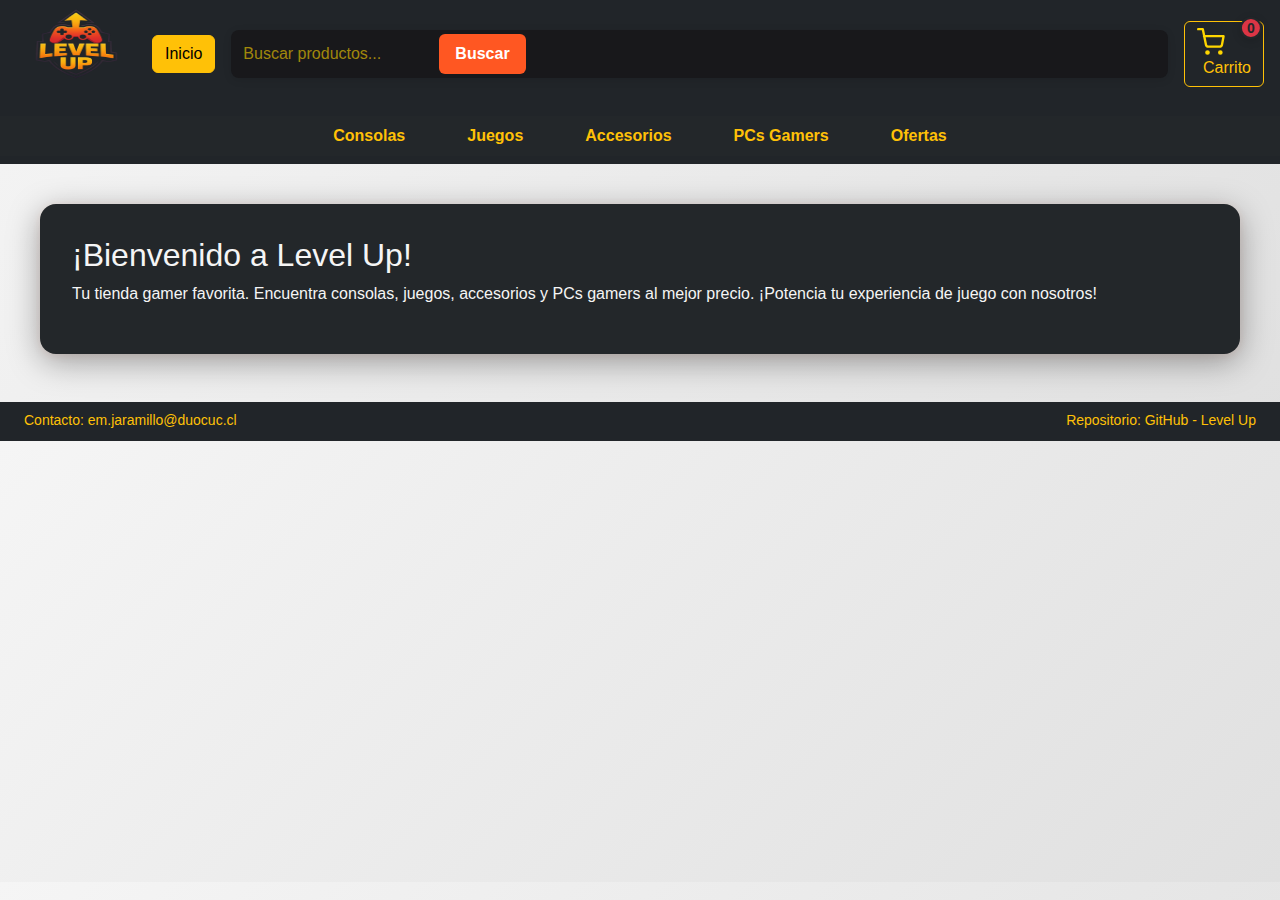
<file: index.html>
<!DOCTYPE html>
<html lang="es">
<head>
    <meta charset="UTF-8">
    <meta name="viewport" content="width=device-width, initial-scale=1.0">
    <title>level Up</title>
    <!-- Bootstrap CSS -->
    <link href="https://cdn.jsdelivr.net/npm/bootstrap@5.3.2/dist/css/bootstrap.min.css" rel="stylesheet">
    <link rel="stylesheet" href="css/estilos.css">
    <link rel="stylesheet" href="css/header.css">
    <link rel="stylesheet" href="css/productos.css">
    <link rel="stylesheet" href="css/menu.css">
    <link rel="stylesheet" href="css/carrito.css">

    <script src="js/categorias.js" defer></script>
    <script src="js/busqueda.js" defer></script>
    <script src="js/carrito.js" defer></script>
    <script src="js/main.js" defer></script>

</head>
<body>
    <header class="d-flex align-items-center p-3 bg-dark text-warning">
        <img src="img/logo_levelup.png" alt="Logo Level Up" class="logo-header me-3" style="height:80px;">
        <button class="btn btn-warning me-3" onclick="mostrarBienvenida();return false;">Inicio</button>
    <form class="busqueda d-flex flex-grow-1 me-3" action="#" method="get">
            <input class="form-control me-2" type="text" placeholder="Buscar productos..." name="q">
            <button class="btn btn-danger" type="submit">Buscar</button>
        </form>
        <button class="btn btn-outline-warning position-relative">
            <span class="carrito-icon">
                <svg width="28" height="28" viewBox="0 0 24 24" fill="none" stroke="#ffd600" stroke-width="2" stroke-linecap="round" stroke-linejoin="round"><circle cx="9" cy="21" r="1"/><circle cx="20" cy="21" r="1"/><path d="M1 1h4l2.68 13.39a2 2 0 0 0 2 1.61h9.72a2 2 0 0 0 2-1.61l1.38-7.39H6"/></svg>
                <span class="carrito-badge position-absolute top-0 start-100 translate-middle badge rounded-pill bg-danger">0</span>
            </span>
            <span class="carrito-text">Carrito</span>
        </button>
    </header>
    <nav class="bg-dark py-2">
        <ul class="nav justify-content-center">
            <li class="nav-item"><a class="nav-link text-warning fw-bold" href="#" onclick="mostrarCategoria('consolas');return false;">Consolas</a></li>
            <li class="nav-item"><a class="nav-link text-warning fw-bold" href="#" onclick="mostrarCategoria('juegos');return false;">Juegos</a></li>
            <li class="nav-item"><a class="nav-link text-warning fw-bold" href="#" onclick="mostrarCategoria('accesorios');return false;">Accesorios</a></li>
            <li class="nav-item"><a class="nav-link text-warning fw-bold" href="#" onclick="mostrarCategoria('pcs-gamers');return false;">PCs Gamers</a></li>
            <li class="nav-item"><a class="nav-link text-warning fw-bold" href="#" onclick="mostrarCategoria('ofertas');return false;">Ofertas</a></li>
        </ul>
    </nav>
    <main>
        <section class="bienvenida">
            <h2>¡Bienvenido a Level Up!</h2>
            <p>Tu tienda gamer favorita. Encuentra consolas, juegos, accesorios y PCs gamers al mejor precio. ¡Potencia tu experiencia de juego con nosotros!</p>
        </section>
        <!-- lista de productos -->
        <section class="productos">
            <section id="consolas">
                <h3>Consolas</h3>
                <div class="productos-categoria">
                    <article class="producto">
                        <a href="html/detalle-play5.html">
                            <img src="img/play5.jpg" alt="Consola PlayStation 5" width="200" height="200">
                        </a>
                        <h4><a href="html/detalle-play5.html">PlayStation 5</a></h4>
                        <p>Precio: $499.990</p>
                        <button>Agregar al carrito</button>
                    </article>
                    <article class="producto">
                        <a href="html/detalle-switch2.html">
                            <img src="img/switch2.jpg" alt="Consola Nintendo Switch 2" width="200" height="200">
                        </a>
                        <h4><a href="html/detalle-switch2.html">Switch 2</a></h4>
                        <p>Precio: $459.990</p>
                        <button>Agregar al carrito</button>
                    </article>
                </div>
            </section>
            <section id="accesorios">
                <h3>Accesorios</h3>
                <div class="productos-categoria">
                    <article class="producto">
                        <a href="html/detalle-teclado.html">
                            <img src="img/teclado_mecanico.jpg" alt="Teclado mecánico retroiluminado para gaming" width="200" height="200">
                        </a>
                        <h4><a href="html/detalle-teclado.html">Teclado Mecánico</a></h4>
                        <p>Precio: $49.990</p>
                        <button>Agregar al carrito</button>
                    </article>
                    <article class="producto">
                        <a href="html/detalle-mouse.html">
                            <img src="img/mouse_gamer.jpg" alt="Mouse gamer ergonómico con luces LED" width="200" height="200">
                        </a>
                        <h4><a href="html/detalle-mouse.html">Mouse Gamer</a></h4>
                        <p>Precio: $19.990</p>
                        <button>Agregar al carrito</button>
                    </article>
                    <article class="producto">
                        <a href="html/detalle-monitor.html">
                            <img src="img/monitor_gamer.png" alt="Monitor gamer 144Hz Full HD" width="200" height="200">
                        </a>
                        <h4><a href="html/detalle-monitor.html">Monitor Gamer</a></h4>
                        <p>Precio: $299.990</p>
                        <button>Agregar al carrito</button>
                    </article>
                    <article class="producto">
                        <a href="html/detalle-auriculares.html">
                            <img src="img/auriculares_gamer.jpg" alt="Auriculares gamer con micrófono y sonido envolvente" width="200" height="200">
                        </a>
                        <h4><a href="html/detalle-auriculares.html">Auriculares Gamer</a></h4>
                        <p>Precio: $89.990</p>
                        <button>Agregar al carrito</button>
                    </article>
                </div>
            </section>
            <section id="pcs-gamers">
                <h3>PCs Gamers</h3>
                <div class="productos-categoria">
                    <article class="producto">
                        <a href="html/detalle-pc.html">
                            <img src="img/pc_gamer.jpg" alt="PC gamer de alto rendimiento" width="200" height="200">
                        </a>
                        <h4><a href="html/detalle-pc.html">PC Gamer</a></h4>
                        <p>Precio: $2.299.990</p>
                        <button>Agregar al carrito</button>
                    </article>
                </div>
            </section>
            <section id="juegos">
                <h3>Juegos</h3>
                <div class="productos-categoria">
                    <article class="producto">
                        <a href="html/detalle-gta6.html">
                            <img src="img/gta_6.jpg" alt="Videojuego GTA VI para consolas y PC" width="200" height="200">
                        </a>
                        <h4><a href="html/detalle-gta6.html">Juego de GTA VI</a></h4>
                        <p>Precio: $119.990</p>
                        <button>Agregar al carrito</button>
                    </article>
                </div>
            </section>
            <section id="ofertas">
                <h3>Ofertas</h3>
                <div class="productos-categoria">
                    <p>Pronto más ofertas exclusivas</p>
                </div>
            </section>
</section>
    </main>
    <footer class="bg-dark text-warning py-2 mt-5 d-flex justify-content-between small px-4">
        <section class="contacto">
            <span>Contacto: <a class="text-warning" href="mailto:em.jaramillo@duocuc.cl">em.jaramillo@duocuc.cl</a></span>
        </section>
        <section class="github">
            <span>Repositorio: <a class="text-warning" href="https://github.com/EmilioJaramillo/Level_Up" target="_blank">GitHub - Level Up</a></span>
        </section>
    </footer>
    <!-- Bootstrap JS -->
    <script src="https://cdn.jsdelivr.net/npm/bootstrap@5.3.2/dist/js/bootstrap.bundle.min.js"></script>
</body>
</html>
</file>
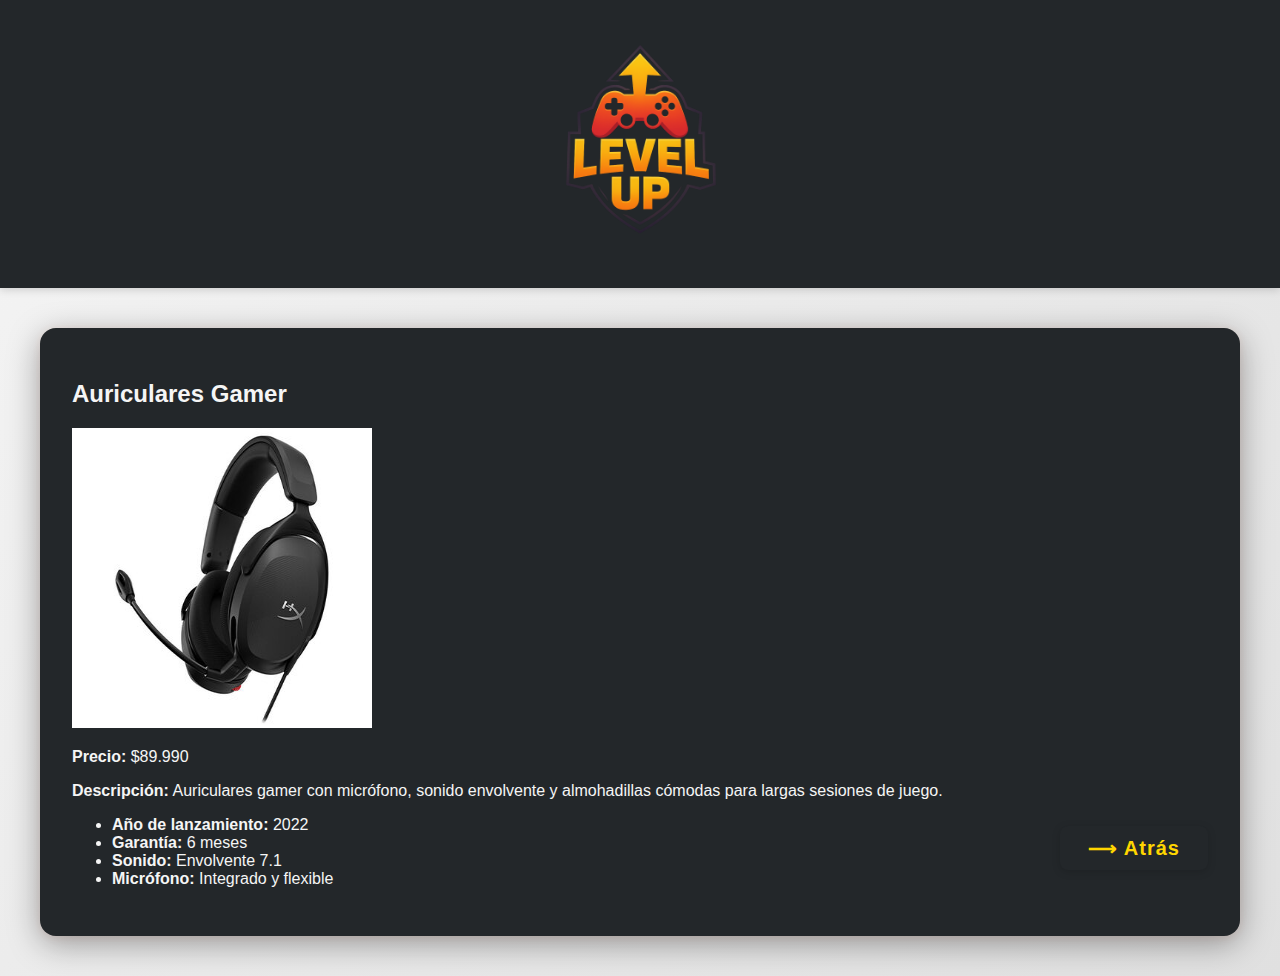
<file: html/detalle-auriculares.html>
<!DOCTYPE html>
<html lang="es">
<head>
    <meta charset="UTF-8">
    <meta name="viewport" content="width=device-width, initial-scale=1.0">
    <title>Detalle del Producto | Auriculares Gamer</title>
    <link rel="stylesheet" href="../css/estilos.css">
    <link rel="stylesheet" href="../css/productos.css">
</head>
<body>
    <header>
    <img src="../img/logo_levelup.png" alt="Logo Level Up" class="logo-header grande">
    <!-- nav eliminado -->
    </header>
    <main>
        <section class="detalle-producto">
            <h2>Auriculares Gamer</h2>
            <img src="../img/auriculares_gamer.jpg" alt="Auriculares gamer con micrófono y sonido envolvente" width="300" height="300">
            <p><strong>Precio:</strong> $89.990</p>
            <p><strong>Descripción:</strong> Auriculares gamer con micrófono, sonido envolvente y almohadillas cómodas para largas sesiones de juego.</p>
            <button class="btn-atras derecha" onclick="history.back()">⟶ Atrás</button>
            <ul class="especificaciones">
                <li><strong>Año de lanzamiento:</strong> 2022</li>
                <li><strong>Garantía:</strong> 6 meses</li>
                <li><strong>Sonido:</strong> Envolvente 7.1</li>
                <li><strong>Micrófono:</strong> Integrado y flexible</li>
            </ul>
            <!-- Botón de carrito eliminado -->
        </section>
    </main>
</body>
</html>
</file>
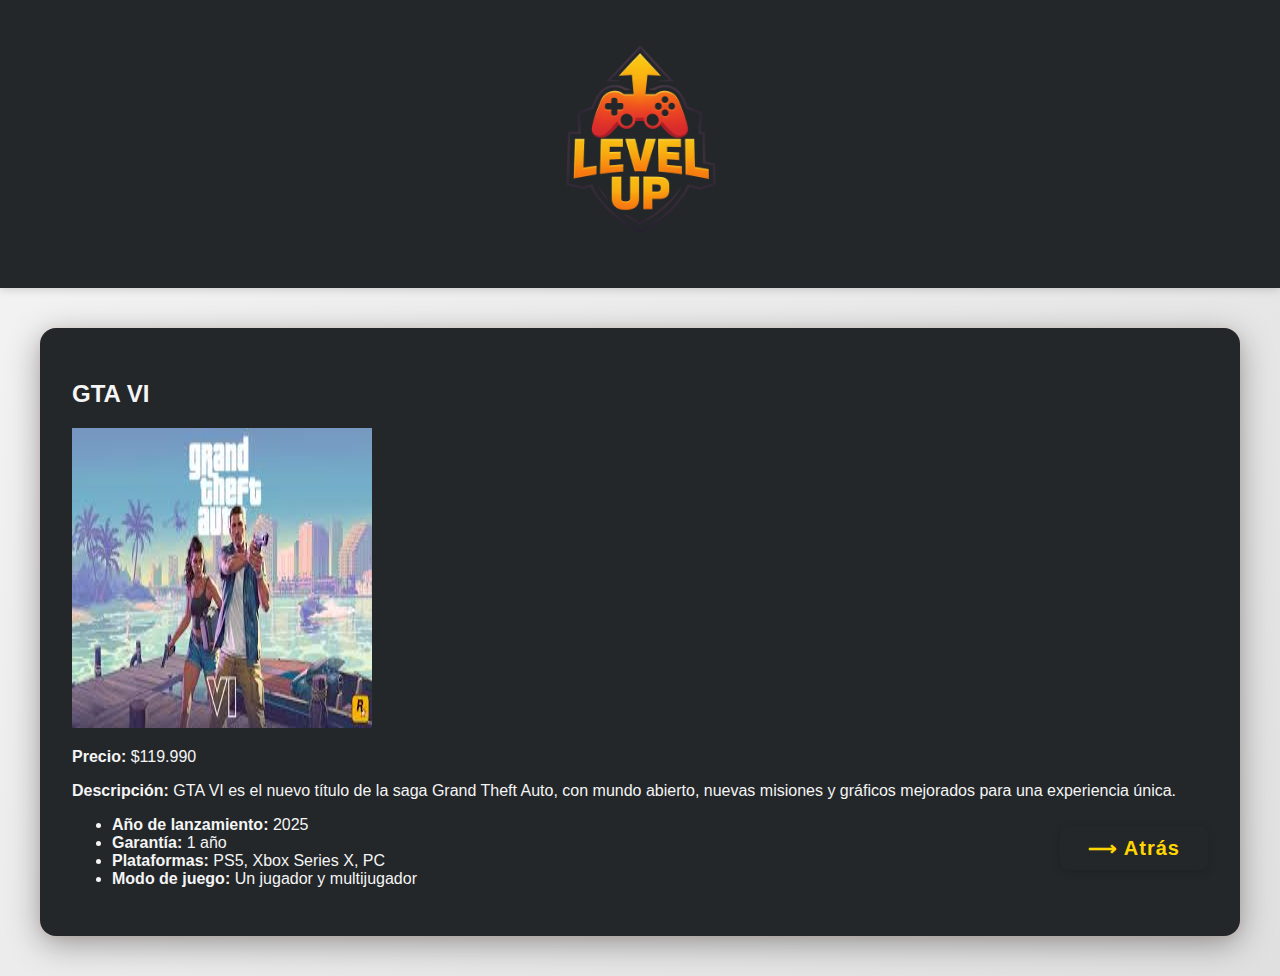
<file: html/detalle-gta6.html>
<!DOCTYPE html>
<html lang="es">
<head>
    <meta charset="UTF-8">
    <meta name="viewport" content="width=device-width, initial-scale=1.0">
    <title>Detalle del Producto | GTA VI</title>
    <link rel="stylesheet" href="../css/estilos.css">
    <link rel="stylesheet" href="../css/productos.css">
</head>
<body>
    <header>
    <img src="../img/logo_levelup.png" alt="Logo Level Up" class="logo-header grande">
    <!-- nav eliminado -->
    </header>
    <main>
        <section class="detalle-producto">
            <h2>GTA VI</h2>
            <img src="../img/gta_6.jpg" alt="Videojuego GTA VI para consolas y PC" width="300" height="300">
            <p><strong>Precio:</strong> $119.990</p>
            <p><strong>Descripción:</strong> GTA VI es el nuevo título de la saga Grand Theft Auto, con mundo abierto, nuevas misiones y gráficos mejorados para una experiencia única.</p>
            <button class="btn-atras derecha" onclick="history.back()">⟶ Atrás</button>
            <ul class="especificaciones">
                <li><strong>Año de lanzamiento:</strong> 2025</li>
                <li><strong>Garantía:</strong> 1 año</li>
                <li><strong>Plataformas:</strong> PS5, Xbox Series X, PC</li>
                <li><strong>Modo de juego:</strong> Un jugador y multijugador</li>
            </ul>
            <!-- Botón de carrito eliminado -->
        </section>
    </main>
</body>
</html>
</file>
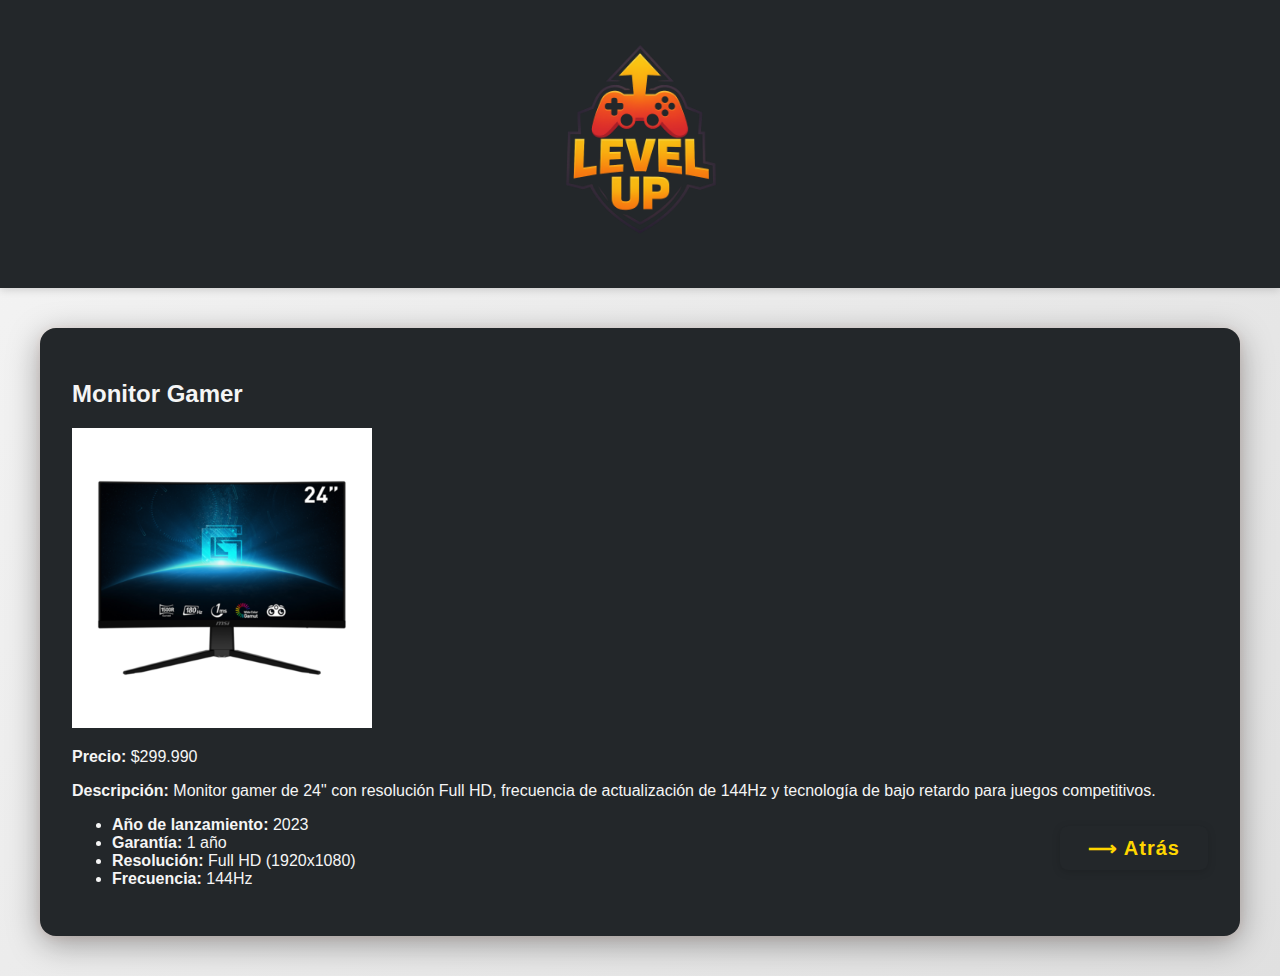
<file: html/detalle-monitor.html>
<!DOCTYPE html>
<html lang="es">
<head>
    <meta charset="UTF-8">
    <meta name="viewport" content="width=device-width, initial-scale=1.0">
    <title>Detalle del Producto | Monitor Gamer</title>
    <link rel="stylesheet" href="../css/estilos.css">
    <link rel="stylesheet" href="../css/productos.css">
</head>
<body>
    <header>
    <img src="../img/logo_levelup.png" alt="Logo Level Up" class="logo-header grande">
    <!-- nav eliminado -->
    </header>
    <main>
        <section class="detalle-producto">
            <h2>Monitor Gamer</h2>
            <img src="../img/monitor_gamer.png" alt="Monitor gamer 144Hz Full HD" width="300" height="300">
            <p><strong>Precio:</strong> $299.990</p>
            <p><strong>Descripción:</strong> Monitor gamer de 24" con resolución Full HD, frecuencia de actualización de 144Hz y tecnología de bajo retardo para juegos competitivos.</p>
            <button class="btn-atras derecha" onclick="history.back()">⟶ Atrás</button>
            <ul class="especificaciones">
                <li><strong>Año de lanzamiento:</strong> 2023</li>
                <li><strong>Garantía:</strong> 1 año</li>
                <li><strong>Resolución:</strong> Full HD (1920x1080)</li>
                <li><strong>Frecuencia:</strong> 144Hz</li>
            </ul>
            <!-- Botón de carrito eliminado -->
        </section>
    </main>
</body>
</html>
</file>
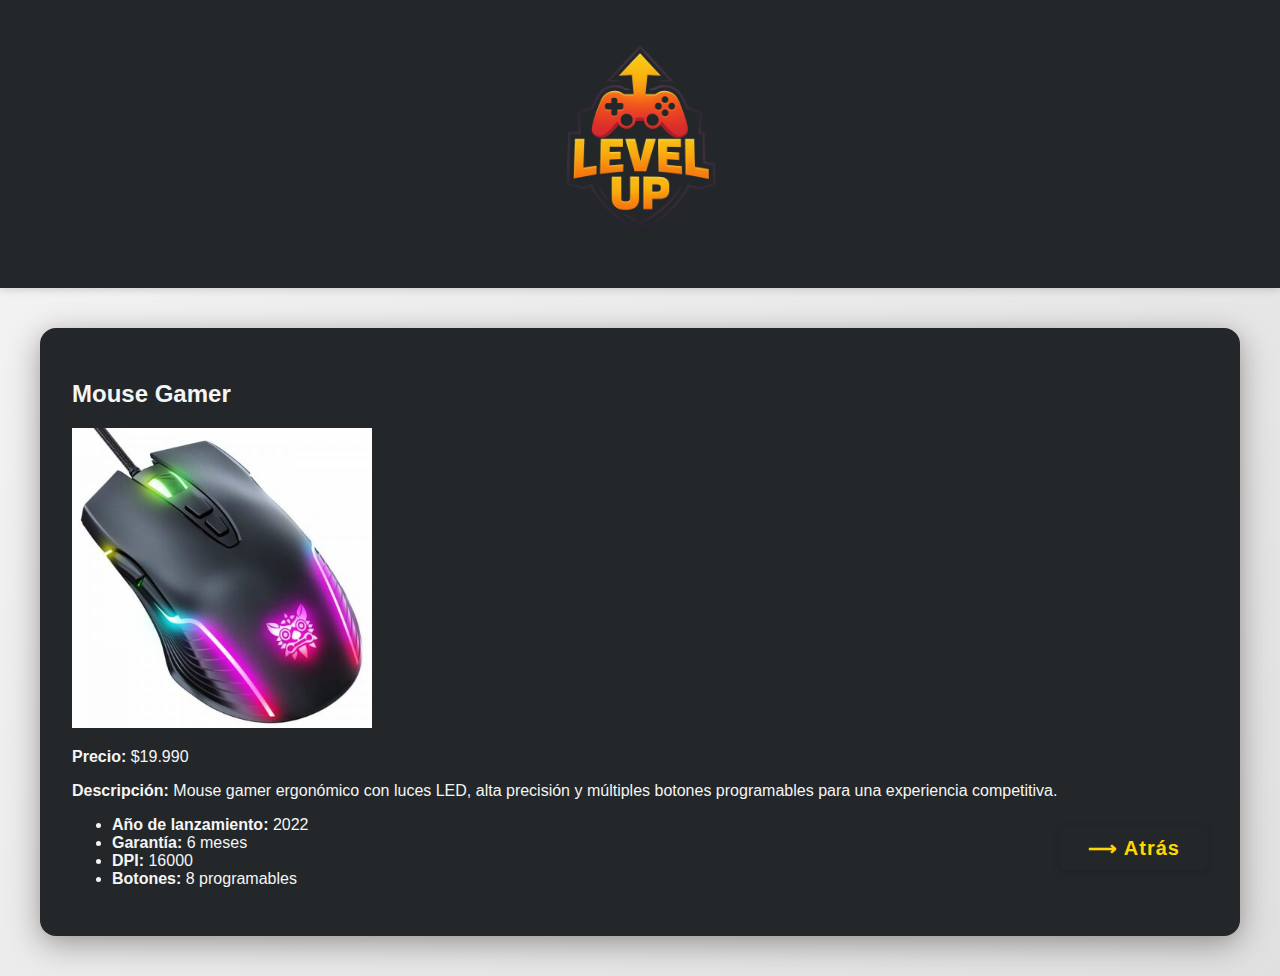
<file: html/detalle-mouse.html>
<!DOCTYPE html>
<html lang="es">
<head>
    <meta charset="UTF-8">
    <meta name="viewport" content="width=device-width, initial-scale=1.0">
    <title>Detalle del Producto | Mouse Gamer</title>
    <link rel="stylesheet" href="../css/estilos.css">
    <link rel="stylesheet" href="../css/productos.css">
</head>
<body>
    <header>
    <img src="../img/logo_levelup.png" alt="Logo Level Up" class="logo-header grande">
    <!-- nav eliminado -->
    </header>
    <main>
        <section class="detalle-producto">
            <h2>Mouse Gamer</h2>
            <img src="../img/mouse_gamer.jpg" alt="Mouse gamer ergonómico con luces LED" width="300" height="300">
            <p><strong>Precio:</strong> $19.990</p>
            <p><strong>Descripción:</strong> Mouse gamer ergonómico con luces LED, alta precisión y múltiples botones programables para una experiencia competitiva.</p>
            <button class="btn-atras derecha" onclick="history.back()">⟶ Atrás</button>
            <ul class="especificaciones">
                <li><strong>Año de lanzamiento:</strong> 2022</li>
                <li><strong>Garantía:</strong> 6 meses</li>
                <li><strong>DPI:</strong> 16000</li>
                <li><strong>Botones:</strong> 8 programables</li>
            </ul>
            <!-- Botón de carrito eliminado -->
        </section>
    </main>
</body>
</html>
</file>
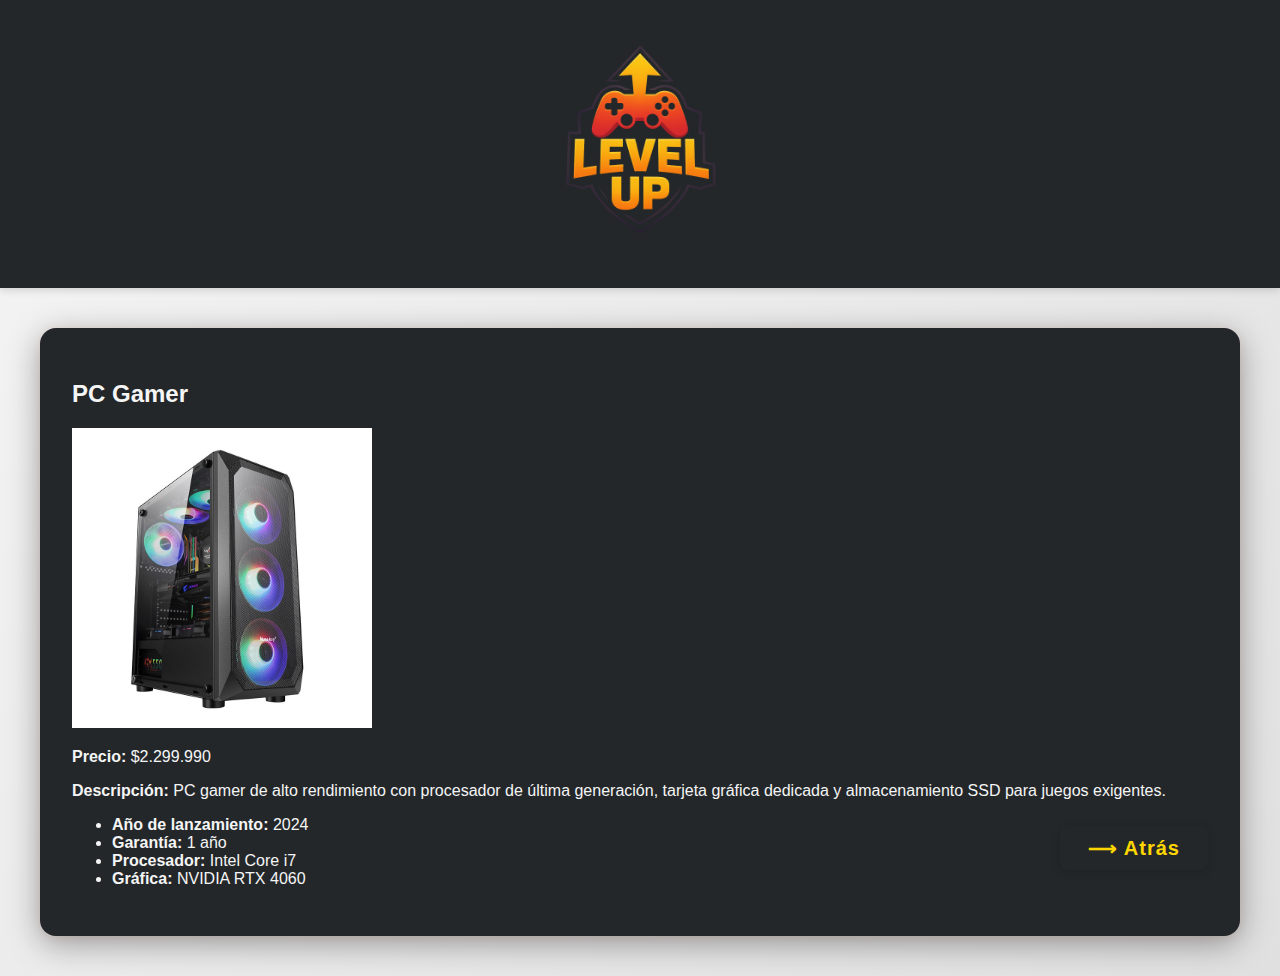
<file: html/detalle-pc.html>
<!DOCTYPE html>
<html lang="es">
<head>
    <meta charset="UTF-8">
    <meta name="viewport" content="width=device-width, initial-scale=1.0">
    <title>Detalle del Producto | PC Gamer</title>
    <link rel="stylesheet" href="../css/estilos.css">
    <link rel="stylesheet" href="../css/productos.css">
</head>
<body>
    <header>
    <img src="../img/logo_levelup.png" alt="Logo Level Up" class="logo-header grande">
    <!-- nav eliminado -->
    </header>
    <main>
        <section class="detalle-producto">
            <h2>PC Gamer</h2>
            <img src="../img/pc_gamer.jpg" alt="PC gamer de alto rendimiento" width="300" height="300">
            <p><strong>Precio:</strong> $2.299.990</p>
            <p><strong>Descripción:</strong> PC gamer de alto rendimiento con procesador de última generación, tarjeta gráfica dedicada y almacenamiento SSD para juegos exigentes.</p>
            <button class="btn-atras derecha" onclick="history.back()">⟶ Atrás</button>
            <ul class="especificaciones">
                <li><strong>Año de lanzamiento:</strong> 2024</li>
                <li><strong>Garantía:</strong> 1 año</li>
                <li><strong>Procesador:</strong> Intel Core i7</li>
                <li><strong>Gráfica:</strong> NVIDIA RTX 4060</li>
            </ul>
            <!-- Botón de carrito eliminado -->
        </section>
    </main>
</body>
</html>
</file>
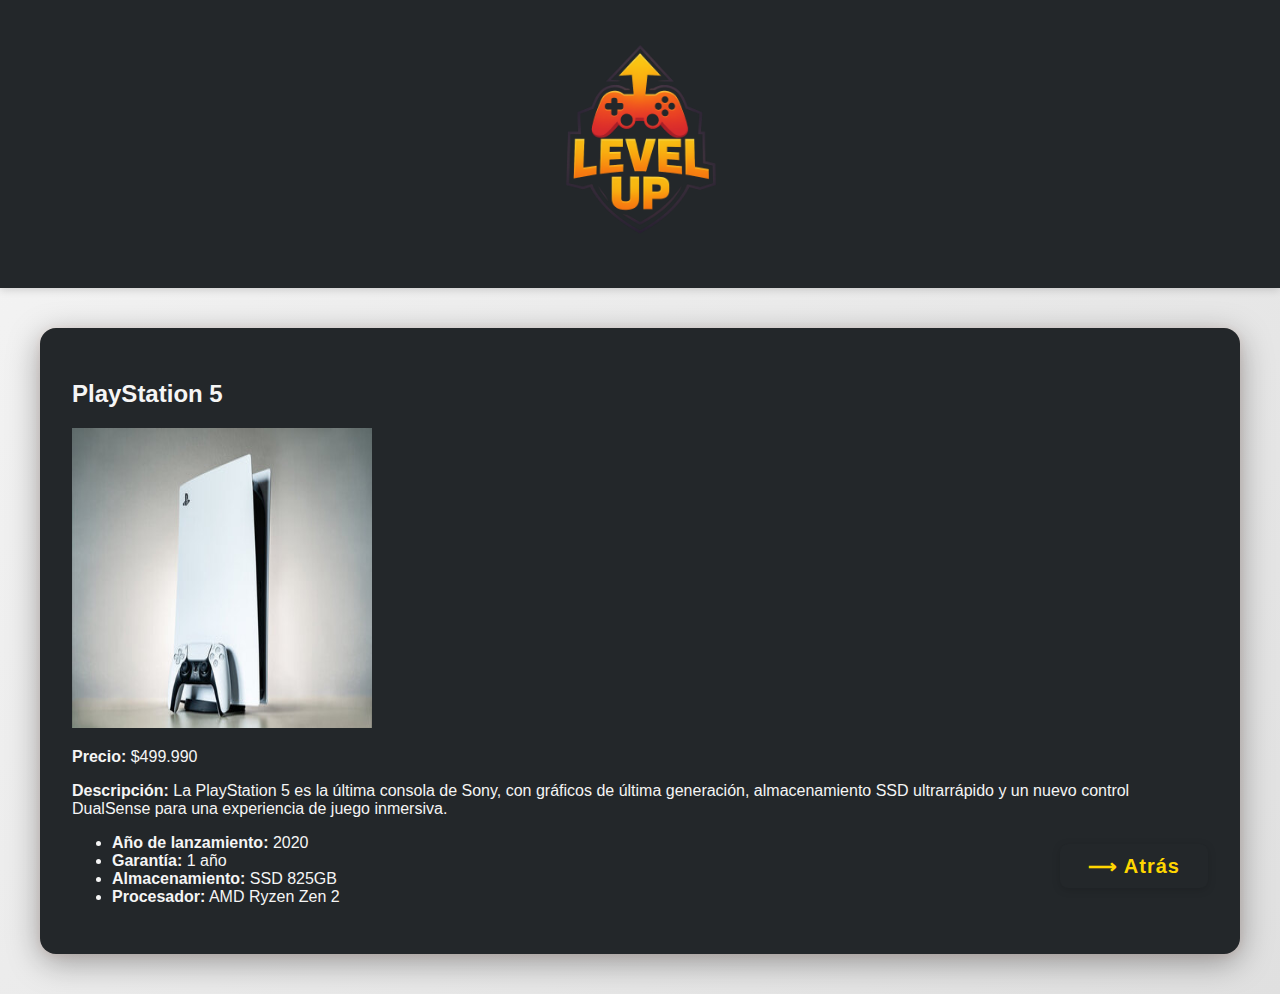
<file: html/detalle-play5.html>
<!DOCTYPE html>
<html lang="es">
<head>
    <meta charset="UTF-8">
    <meta name="viewport" content="width=device-width, initial-scale=1.0">
    <title>Detalle del Producto | Level Up</title>
    <link rel="stylesheet" href="../css/estilos.css">
    <link rel="stylesheet" href="../css/productos.css">
</head>
<body>
    <header>
    <img src="../img/logo_levelup.png" alt="Logo Level Up" class="logo-header grande">
    <!-- nav eliminado -->
    </header>
    <main>
        <section class="detalle-producto">
            <h2>PlayStation 5</h2>
            <img src="../img/play5.jpg" alt="Consola PlayStation 5" width="300" height="300">
            <p><strong>Precio:</strong> $499.990</p>
            <p><strong>Descripción:</strong> La PlayStation 5 es la última consola de Sony, con gráficos de última generación, almacenamiento SSD ultrarrápido y un nuevo control DualSense para una experiencia de juego inmersiva.</p>
            <button class="btn-atras derecha" onclick="history.back()">⟶ Atrás</button>
            <ul class="especificaciones">
                <li><strong>Año de lanzamiento:</strong> 2020</li>
                <li><strong>Garantía:</strong> 1 año</li>
                <li><strong>Almacenamiento:</strong> SSD 825GB</li>
                <li><strong>Procesador:</strong> AMD Ryzen Zen 2</li>
            </ul>
            <!-- Botón de carrito eliminado -->
        </section>
    </main>
</body>
</html>
</file>
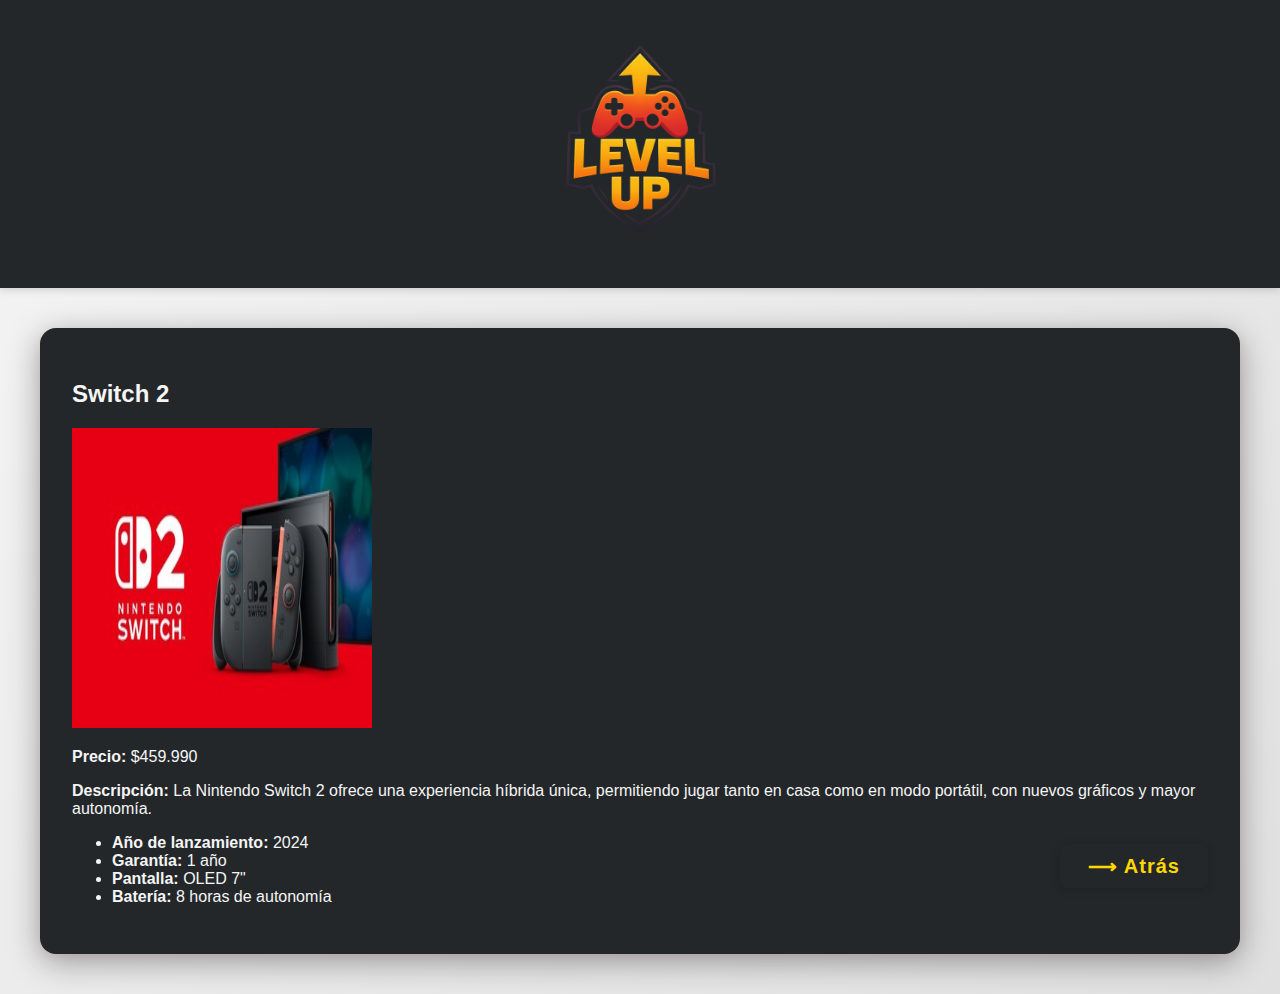
<file: html/detalle-switch2.html>
<!DOCTYPE html>
<html lang="es">
<head>
    <meta charset="UTF-8">
    <meta name="viewport" content="width=device-width, initial-scale=1.0">
    <title>Detalle del Producto | Switch 2</title>
    <link rel="stylesheet" href="../css/estilos.css">
    <link rel="stylesheet" href="../css/productos.css">
</head>
<body>
    <header>
    <img src="../img/logo_levelup.png" alt="Logo Level Up" class="logo-header grande">
    <!-- nav eliminado -->
    </header>
    <main>
        <section class="detalle-producto">
            <h2>Switch 2</h2>
            <img src="../img/switch2.jpg" alt="Consola Nintendo Switch 2" width="300" height="300">
            <p><strong>Precio:</strong> $459.990</p>
            <p><strong>Descripción:</strong> La Nintendo Switch 2 ofrece una experiencia híbrida única, permitiendo jugar tanto en casa como en modo portátil, con nuevos gráficos y mayor autonomía.</p>
            <button class="btn-atras derecha" onclick="history.back()">⟶ Atrás</button>
            <ul class="especificaciones">
                <li><strong>Año de lanzamiento:</strong> 2024</li>
                <li><strong>Garantía:</strong> 1 año</li>
                <li><strong>Pantalla:</strong> OLED 7"</li>
                <li><strong>Batería:</strong> 8 horas de autonomía</li>
            </ul>
            <!-- Botón de carrito eliminado -->
        </section>
    </main>
</body>
</html>
</file>
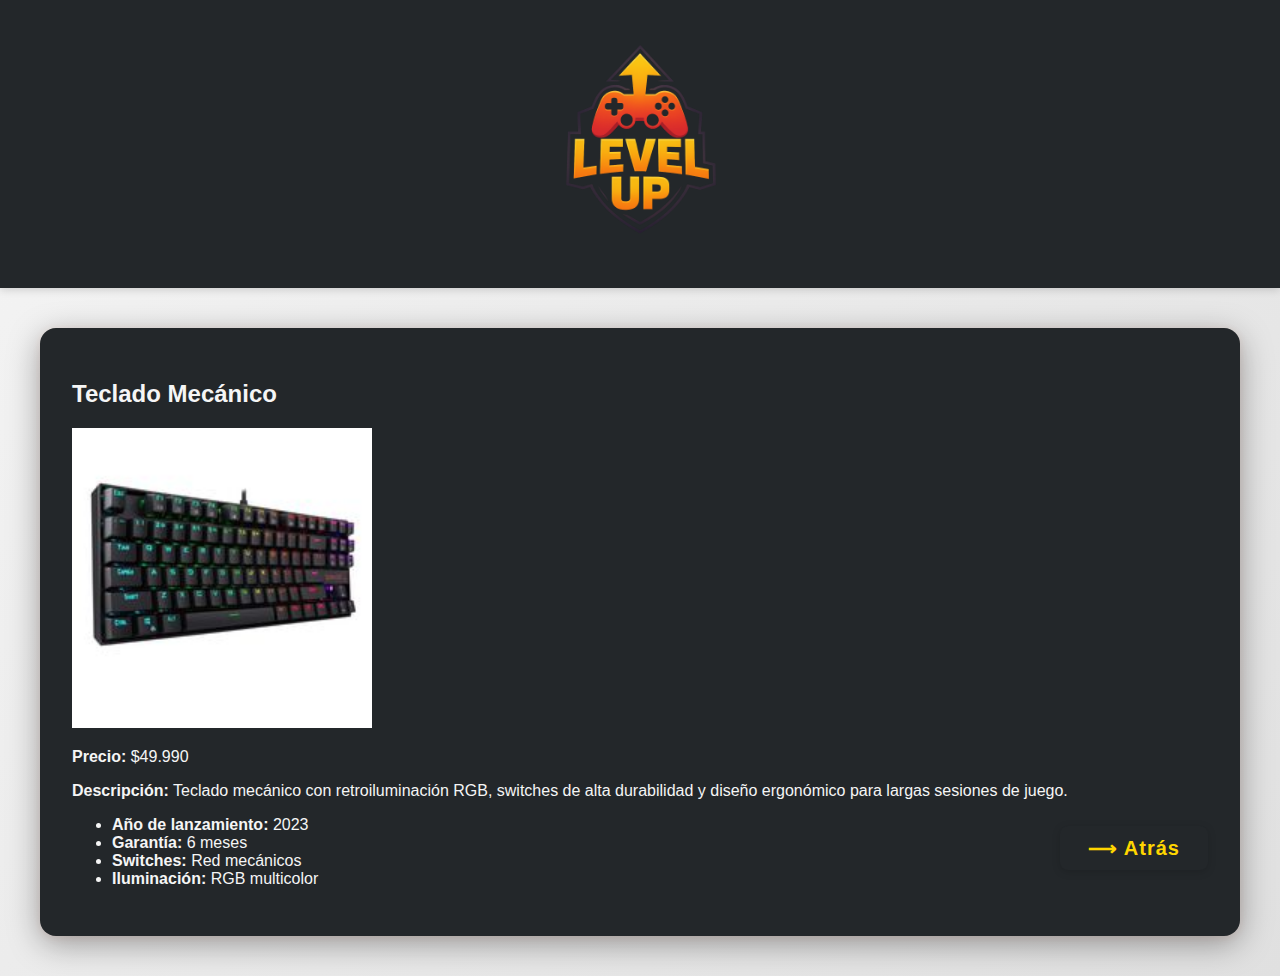
<file: html/detalle-teclado.html>
<!DOCTYPE html>
<html lang="es">
<head>
    <meta charset="UTF-8">
    <meta name="viewport" content="width=device-width, initial-scale=1.0">
    <title>Detalle del Producto | Teclado Mecánico</title>
    <link rel="stylesheet" href="../css/estilos.css">
    <link rel="stylesheet" href="../css/productos.css">
</head>
<body>
    <header>
    <img src="../img/logo_levelup.png" alt="Logo Level Up" class="logo-header grande">
    </header>
    <main>
        <section class="detalle-producto">
            <h2>Teclado Mecánico</h2>
            <img src="../img/teclado_mecanico.jpg" alt="Teclado mecánico retroiluminado para gaming" width="300" height="300">
            <p><strong>Precio:</strong> $49.990</p>
            <p><strong>Descripción:</strong> Teclado mecánico con retroiluminación RGB, switches de alta durabilidad y diseño ergonómico para largas sesiones de juego.</p>
            <button class="btn-atras derecha" onclick="history.back()">⟶ Atrás</button>
            <ul class="especificaciones">
                <li><strong>Año de lanzamiento:</strong> 2023</li>
                <li><strong>Garantía:</strong> 6 meses</li>
                <li><strong>Switches:</strong> Red mecánicos</li>
                <li><strong>Iluminación:</strong> RGB multicolor</li>
            </ul>
            <!-- Botón de carrito eliminado -->
        </section>
    </main>
</body>
</html>
</file>
<file: css/estilos.css>
/* GLOBAL: Evitar desbordamiento y sumar paddings/borders al ancho */
html {
    box-sizing: border-box;
}
*, *:before, *:after {
    box-sizing: inherit;
}
body {
    overflow-x: hidden;
    max-width: 100vw;
}
/* Botón de carrito moderno */
.carrito {
    position: relative;
    display: flex;
    align-items: center;
    background: #23272a;
    color: #ffd600;
    border: none;
    border-radius: 8px;
    padding: 8px 20px 8px 12px;
    font-size: 18px;
    font-weight: bold;
    cursor: pointer;
    box-shadow: 0 2px 8px rgba(0,0,0,0.10);
    transition: background 0.2s, transform 0.2s;
    gap: 10px;
}
.carrito:hover {
    background: #ff784e;
    color: #fff;
    transform: scale(1.05);
}
.carrito-icon {
    position: relative;
    display: flex;
    align-items: center;
}
.carrito-badge {
    position: absolute;
    top: -8px;
    right: -8px;
    background: #ffd600;
    color: #23272a;
    border-radius: 50%;
    width: 22px;
    height: 22px;
    display: flex;
    align-items: center;
    justify-content: center;
    font-size: 14px;
    font-weight: bold;
    box-shadow: 0 2px 8px rgba(0,0,0,0.15);
    border: 2px solid #23272a;
    transition: background 0.2s;
}
.carrito-text {
    margin-left: 6px;
}
.busqueda input[type="text"] {
    background: transparent;
    color: #ffd600;
    font-size: 16px;
    padding: 8px 8px 8px 0;
    width: 180px;
}
.busqueda input[type="text"]::placeholder {
    color: #ffd60099;
}
.busqueda button {
    background: #ff5722;
    color: #fff;
    border: none;
    border-radius: 6px;
    padding: 8px 16px;
    font-weight: bold;
    cursor: pointer;
    margin-left: 8px;
    transition: background 0.2s;
}
.busqueda button:hover {
    background: #ff784e;
    color: #18181b;
}
/* Botón cancelar venta */
.btn-cancelar-venta {
    background: #23272a;
    color: #ffd600;
    border: none;
    padding: 8px 16px;
    border-radius: 6px;
    cursor: pointer;
    font-weight: bold;
    margin-top: 20px;
    margin-left: 10px;
    font-size: 16px;
    box-shadow: 0 2px 8px rgba(0,0,0,0.08);
}
.btn-cancelar-venta:hover {
    background: #ff784e;
    color: #fff;
}
/* Botón eliminar del carrito */
.btn-eliminar-carrito {
    background: #ff784e;
    color: #fff;
    border: none;
    padding: 4px 10px;
    border-radius: 6px;
    cursor: pointer;
    font-size: 13px;
    margin-left: 10px;
}
.btn-eliminar-carrito:hover {
    background: #ff5722;
}

/* Botón terminar compra */
.btn-terminar-compra {
    background: #ffd600;
    color: #23272a;
    border: none;
    padding: 8px 16px;
    border-radius: 6px;
    cursor: pointer;
    font-weight: bold;
    margin-top: 20px;
    font-size: 16px;
}
.btn-terminar-compra:hover {
    background: #ffe066;
}
/* Modal del carrito */
.modal-carrito {
    position: fixed;
    top: 0;
    left: 0;
    width: 100vw;
    height: 100vh;
    background: rgba(0,0,0,0.5);
    display: none;
    justify-content: center;
    align-items: center;
    z-index: 9999;
}
.contenido-carrito {
    background: #23272a;
    color: #ffd600;
    padding: 32px;
    border-radius: 12px;
    min-width: 320px;
    max-width: 90vw;
    box-shadow: 0 8px 32px rgba(0,0,0,0.35);
}
.btn-cerrar-carrito {
    margin-top: 20px;
    background: #ff5722;
    color: #fff;
    border: none;
    padding: 8px 16px;
    border-radius: 6px;
    cursor: pointer;
}
/* Estilos básicos para Level Up */
a {
    color: #ffd600;
    text-decoration: none;
    transition: color 0.2s;
}
a:hover {
    color: #ff5722;
}
.productos-categoria {
    display: flex;
    flex-wrap: wrap;
    gap: 20px;
    justify-content: center;
    width: 100%;
}
/* Menú desplegable de categorías */
    .producto {
        width: 96vw;
        max-width: 98vw;
        margin: 0 auto;
        padding: 8px;
        box-sizing: border-box;
    }
    .producto img {
        width: 100%;
        max-width: 100%;
        height: auto;
        display: block;
        margin: 0 auto;
        box-sizing: border-box;
    border: none;
    cursor: pointer;
    border-radius: 6px 6px 0 0;
    width: 200px;
    transition: background 0.2s;
}
.dropdown-content {
    display: none;
    position: absolute;
    left: 50%;
    transform: translateX(-50%);
    background-color: #23272a;
    min-width: 200px;
    box-shadow: 0 8px 16px rgba(0,0,0,0.2);
    z-index: 1;
    border-radius: 0 0 6px 6px;
    text-align: left;
}
.dropdown-content a {
    color: #ffd600;
    padding: 12px 16px;
    text-decoration: none;
    display: block;
    font-weight: bold;
}
.dropdown-content a:hover {
    background-color: #ff784e;
    color: #18181b;
}
.dropdown:hover .dropdown-content {
    display: block;
}
.dropdown:hover .dropbtn {
    background-color: #ff784e;
}
body {
    font-family: Arial, sans-serif;
    background: linear-gradient(135deg, #f5f5f5 0%, #e0e0e0 100%);
    color: #f5f5f5;
    margin: 0;
    padding: 0;
}
header {
    background-color: #23272a;
    color: #ffd600;
    padding: 30px 20px 20px 20px;
    text-align: center;
    box-shadow: 0 2px 8px rgba(0,0,0,0.15);
}
nav ul {
    list-style: none;
    padding: 0;
    display: flex;
    justify-content: center;
    background-color: #23272a;
    margin: 0;
}
nav ul li {
    margin: 0 15px;
}
nav ul li a {
    color: #fff;
    text-decoration: none;
    font-weight: bold;
}
main {
    max-width: 1200px;
    margin: 40px auto;
    padding: 32px;
    background: #23272a;
    border-radius: 16px;
    box-shadow: 0 8px 32px rgba(0,0,0,0.35), 0 1.5px 8px rgba(255,87,34,0.08);
}
.productos {
    display: flex;
    flex-wrap: wrap;
    gap: 20px;
    justify-content: center;
}
.productos > section {
    display: flex;
    flex-wrap: wrap;
    gap: 20px;
    justify-content: center;
    width: 100%;
}
.producto {
    background: #23272a;
    color: #f5f5f5;
    border: 1px solid #23272a;
    border-radius: 8px;
    padding: 15px;
    width: 220px;
    text-align: center;
    box-shadow: 0 1px 4px rgba(0,0,0,0.08);
}
.producto img {
    height: 160px;
    object-fit: cover;
    width: 100%;
    border-radius: 6px;
}
.producto h4 {
    color: #ffd600;
}
.producto button {
    background-color: #ff5722;
    color: #fff;
    border: none;
    border-radius: 6px;
    padding: 8px 16px;
    font-weight: bold;
    cursor: pointer;
    margin-top: 10px;
    transition: background 0.2s;
}
.producto button:hover {
    background-color: #ff784e;
    color: #18181b;
}
footer {
    background: #18181b;
    color: #ffd600;
    padding: 10px 32px;
    font-size: 0.85rem;
    display: flex;
    justify-content: space-between;
    align-items: flex-start;
    margin-top: 32px;
}
footer section {
    margin-bottom: 2px;
    text-align: left;
}
footer .github {
    text-align: right;
}
/* RESPONSIVE: Mejoras para móviles */
@media (max-width: 700px) {
    main {
    max-width: 100vw;
    margin: 10px auto;
    padding: 8px;
    border-radius: 8px;
    overflow-x: hidden;
    }
    .productos {
    flex-direction: column;
    gap: 10px;
    padding: 0 2vw;
    max-width: 100vw;
    overflow-x: hidden;
    }
    .productos > section {
    flex-direction: column;
    gap: 10px;
    width: 100%;
    padding: 0;
    max-width: 100vw;
    overflow-x: hidden;
    }
    .producto {
    width: 98vw;
    max-width: 360px;
    margin: 0 auto;
    padding: 10px;
    box-sizing: border-box;
    }
    .producto img {
    max-width: 90vw;
    height: auto;
    box-sizing: border-box;
    }
    header {
        flex-direction: column !important;
        text-align: center;
        padding: 16px 4px 8px 4px;
    }
    .logo-header {
        width: 80px;
        margin-bottom: 6px;
    }
    nav ul {
        flex-direction: column;
        gap: 6px;
    }
    .busqueda input[type="text"] {
        width: 100px;
        font-size: 14px;
    }
    .busqueda button {
        padding: 6px 10px;
        font-size: 14px;
    }
}
@media (max-width: 700px) {
    footer {
        flex-direction: column;
        align-items: stretch;
        padding: 10px 8px;
    }
    footer section {
        text-align: left;
        margin-bottom: 8px;
    }
    footer .github {
        text-align: left;
    }
}
.logo-header {
    width: 120px;
    margin-bottom: 10px;
    display: block;
    margin-left: auto;
    margin-right: auto;
}
</file>
<file: css/header.css>
/* Botón Inicio en el header */
.btn-inicio {
    background: #ffd600;
    color: #222;
    border: none;
    border-radius: 6px;
    padding: 8px 18px;
    font-size: 1rem;
    font-weight: bold;
    margin-right: 18px;
    cursor: pointer;
    transition: background 0.2s;
}
.btn-inicio:hover {
    background: #ffe066;
}
/* Estilos para el header y barra de búsqueda */
.header-flex {
    display: flex;
    justify-content: flex-end;
    align-items: center;
    gap: 24px;
    margin-top: 10px;
    margin-left: 80px; /* separa el contenido del logo */
}
.busqueda {
    display: flex;
    align-items: center;
    background: #18181b;
    border-radius: 8px;
    padding: 4px 12px;
    box-shadow: 0 2px 8px rgba(0,0,0,0.10);
}
.busqueda input[type="text"] {
    border: none;
    outline: none;
    background: transparent;
    color: #ffd600;
    font-size: 16px;
    padding: 8px 8px 8px 0;
    width: 180px;
}
.busqueda input[type="text"]::placeholder {
    color: #ffd60099;
}
.busqueda button {
    background: #ff5722;
    color: #fff;
    border: none;
    border-radius: 6px;
    padding: 8px 16px;
    font-weight: bold;
    cursor: pointer;
    margin-left: 8px;
    transition: background 0.2s;
}
.busqueda button:hover {
    background: #ff784e;
    color: #18181b;
}
/* Logo alineado a la izquierda */
.logo-header {
    height: 80px;
    margin: -12px 0 8px 0;
    display: block;
    float: left;
}
</file>
<file: css/productos.css>
.btn-atras.derecha {
    position: relative !important;
    left: auto !important;
    top: auto !important;
    float: right;
    margin-top: 10px;
    margin-bottom: 10px;
    margin-right: 0;
}
/* Logo grande para detalles de producto */
.logo-header.grande {
    width: 220px;
    margin-bottom: 18px;
    display: block;
    margin-left: auto;
    margin-right: auto;
}
/* Botón 'Atrás' en detalle de producto */
.btn-atras {
    position: absolute;
    left: 32px;
    top: 32px;
    z-index: 10;
    background: #23272a;
    color: #ffd600;
    border: none;
    border-radius: 8px;
    padding: 10px 28px;
    font-size: 20px;
    font-weight: bold;
    cursor: pointer;
    box-shadow: 0 2px 8px rgba(0,0,0,0.15);
    transition: background 0.2s, color 0.2s, transform 0.2s;
    display: flex;
    align-items: center;
    gap: 8px;
    letter-spacing: 1px;
}
.btn-atras:hover {
    background: #ff784e;
    color: #fff;
    transform: scale(1.07);
}
.detalle-producto {
    position: relative;
}
/* Estilos para productos y categorías */
.productos-categoria {
    display: flex;
    flex-wrap: wrap;
    gap: 20px;
    justify-content: center;
    width: 100%;
}
.productos {
    display: flex;
    flex-wrap: wrap;
    gap: 20px;
    justify-content: center;
}
.productos > section {
    display: flex;
    flex-wrap: wrap;
    gap: 20px;
    justify-content: center;
    width: 100%;
}
.producto {
    background: #23272a;
    color: #f5f5f5;
    border: 1px solid #23272a;
    border-radius: 8px;
    padding: 15px;
    width: 220px;
    text-align: center;
    box-shadow: 0 1px 4px rgba(0,0,0,0.08);
    display: flex;
    flex-direction: column;
}
.producto img {
    border-radius: 6px;
}
.producto h4 {
    color: #ffd600;
}
.producto button {
    background-color: #ff5722;
    color: #fff;
    border: none;
    border-radius: 6px;
    padding: 8px 16px;
    font-weight: bold;
    cursor: pointer;
    margin-top: auto;
    transition: background 0.2s;
}
.producto button:hover {
    background-color: #ff784e;
    color: #18181b;
}
</file>
<file: css/menu.css>
/* Estilos para el menú de categorías */
.dropdown {
    position: relative;
    display: inline-block;
    margin-left: 30px;
    text-align: left;
    width: auto;
}
.dropbtn {
    background-color: #ff5722;
    color: #fff;
    padding: 14px 24px;
    font-size: 16px;
    border: none;
    cursor: pointer;
    border-radius: 6px 6px 0 0;
    width: 200px;
    transition: background 0.2s;
}
.dropdown-content {
    display: none;
    position: absolute;
    left: 50%;
    transform: translateX(-50%);
    background-color: #23272a;
    min-width: 200px;
    box-shadow: 0 8px 16px rgba(0,0,0,0.2);
    z-index: 1;
    border-radius: 0 0 6px 6px;
    text-align: left;
}
.dropdown-content a {
    color: #ffd600;
    padding: 12px 16px;
    text-decoration: none;
    display: block;
    font-weight: bold;
}
.dropdown-content a:hover {
    background-color: #ff784e;
    color: #18181b;
}
.dropdown:hover .dropdown-content {
    display: block;
}
.dropdown:hover .dropbtn {
    background-color: #ff784e;
}

/* Menú horizontal de categorías */
.menu-categorias {
    display: flex;
    justify-content: center;
    align-items: center;
    list-style: none;
    padding: 0;
    margin: 0;
    gap: 32px;
    background: #18181b;
    border-radius: 8px;
    box-shadow: 0 2px 8px rgba(0,0,0,0.10);
}
.menu-categorias li {
    display: inline-block;
}
.menu-categorias a {
    display: block;
    color: #ffd600;
    text-decoration: none;
    font-size: 1.1rem;
    font-weight: bold;
    padding: 12px 18px;
    border-radius: 6px;
    transition: background 0.2s, color 0.2s;
}
.menu-categorias a:hover {
    background: #ffd600;
    color: #18181b;
}
</file>
<file: css/carrito.css>
/* Estilos del carrito y su modal */
.carrito {
    position: relative;
    display: flex;
    align-items: center;
    background: #23272a;
    color: #ffd600;
    border: none;
    border-radius: 8px;
    padding: 8px 20px 8px 12px;
    font-size: 18px;
    font-weight: bold;
    cursor: pointer;
    box-shadow: 0 2px 8px rgba(0,0,0,0.10);
    transition: background 0.2s, transform 0.2s;
    gap: 10px;
}
.carrito:hover {
    background: #ff784e;
    color: #fff;
    transform: scale(1.05);
}
.carrito-icon {
    position: relative;
    display: flex;
    align-items: center;
}
.carrito-badge {
    position: absolute;
    top: -8px;
    right: -8px;
    background: #ffd600;
    color: #23272a;
    border-radius: 50%;
    width: 22px;
    height: 22px;
    display: flex;
    align-items: center;
    justify-content: center;
    font-size: 14px;
    font-weight: bold;
    box-shadow: 0 2px 8px rgba(0,0,0,0.15);
    border: 2px solid #23272a;
    transition: background 0.2s;
}
.carrito-text {
    margin-left: 6px;
}
.modal-carrito {
    position: fixed;
    top: 0;
    left: 0;
    width: 100vw;
    height: 100vh;
    background: rgba(0,0,0,0.5);
    display: none;
    justify-content: center;
    align-items: center;
    z-index: 9999;
}
.contenido-carrito {
    background: #23272a;
    color: #fff;
    padding: 32px;
    border-radius: 12px;
    min-width: 320px;
    max-width: 90vw;
    box-shadow: 0 8px 32px rgba(0,0,0,0.35);
}
.btn-cerrar-carrito {
    margin-top: 20px;
    background: #ff5722;
    color: #fff;
    border: none;
    padding: 8px 16px;
    border-radius: 6px;
    cursor: pointer;
}
.btn-cancelar-venta {
    background: #23272a;
    color: #ffd600;
    border: none;
    padding: 8px 16px;
    border-radius: 6px;
    cursor: pointer;
    font-weight: bold;
    margin-top: 20px;
    margin-left: 10px;
    font-size: 16px;
    box-shadow: 0 2px 8px rgba(0,0,0,0.08);
}
.btn-cancelar-venta:hover {
    background: #ff784e;
    color: #fff;
}
.btn-terminar-compra {
    background: #ffd600;
    color: #23272a;
    border: none;
    padding: 8px 16px;
    border-radius: 6px;
    cursor: pointer;
    font-weight: bold;
    margin-top: 20px;
    font-size: 16px;
}
.btn-terminar-compra:hover {
    background: #ffe066;
}
</file>
